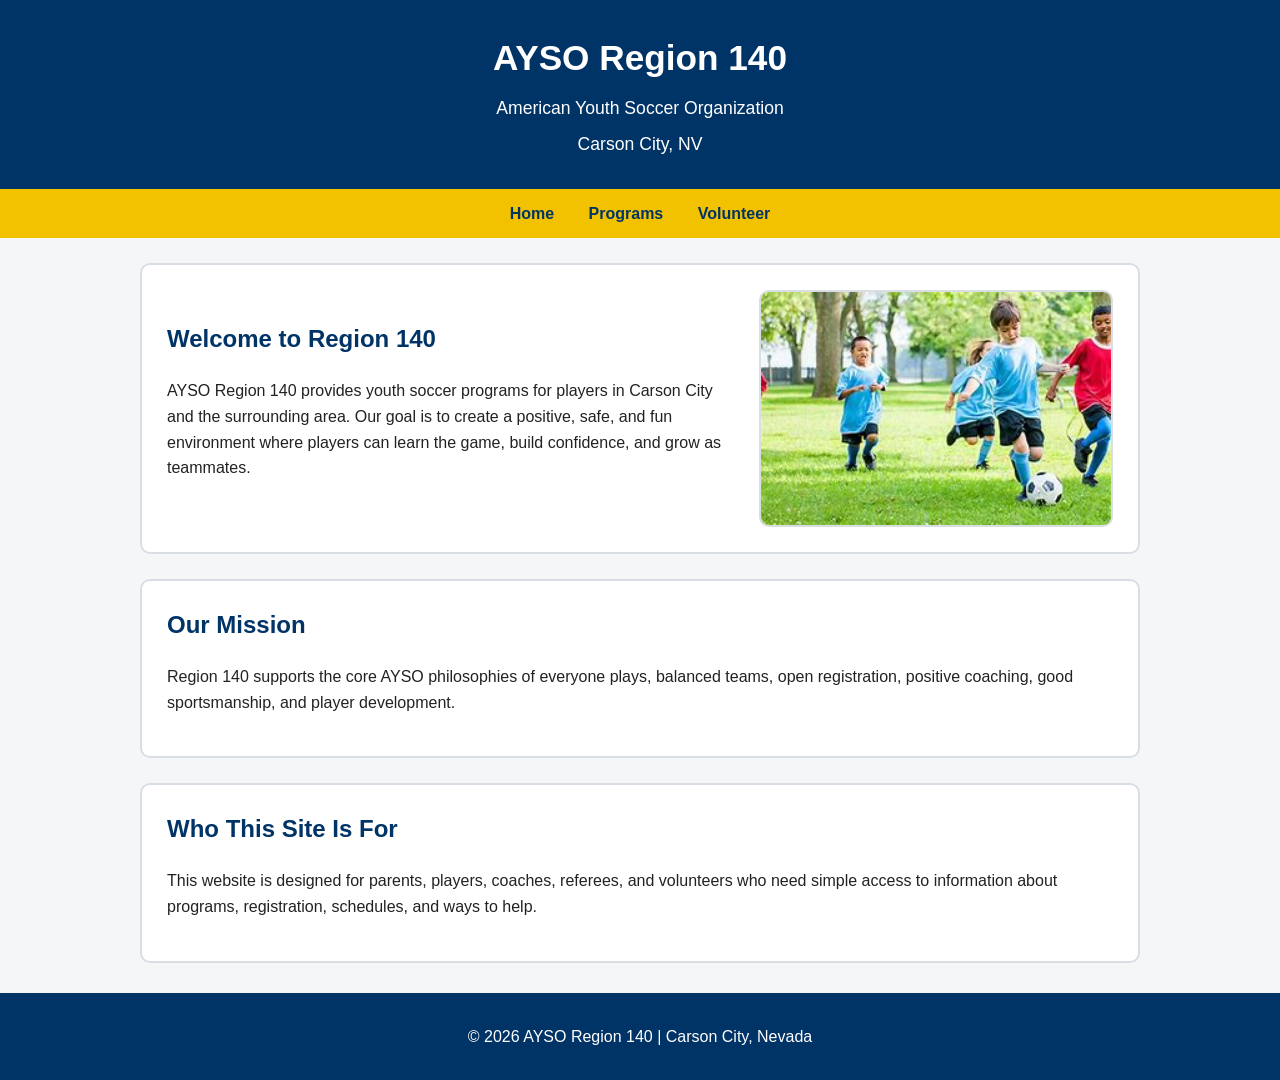
<file: index.html>
<!DOCTYPE html>
<html lang="en">
<head>
  <meta charset="UTF-8">
  <meta name="viewport" content="width=device-width, initial-scale=1.0">
  <title>AYSO Region 140 | Home</title>
  <link rel="stylesheet" href="assets/style.css">
</head>

<body>

  <header>
    <h1>AYSO Region 140</h1>
    <p>American Youth Soccer Organization</p>
    <p>Carson City, NV</p>
  </header>

  <nav>
    <a href="index.html">Home</a>
    <a href="programs.html">Programs</a>
    <a href="volunteer.html">Volunteer</a>
  </nav>

  <main>
    <section class="hero">
      <div>
        <h2>Welcome to Region 140</h2>
        <p>
          AYSO Region 140 provides youth soccer programs for players in Carson City and the surrounding area.
          Our goal is to create a positive, safe, and fun environment where players can learn the game, build
          confidence, and grow as teammates.
        </p>
      </div>

      <img src="assets/images/OIP.jpg" alt="Players">
    </section>

    <section class="card">
      <h2>Our Mission</h2>
      <p>
        Region 140 supports the core AYSO philosophies of everyone plays, balanced teams, open registration,
        positive coaching, good sportsmanship, and player development.
      </p>
    </section>

    <section class="card">
      <h2>Who This Site Is For</h2>
      <p>
        This website is designed for parents, players, coaches, referees, and volunteers who need simple access
        to information about programs, registration, schedules, and ways to help.
      </p>
    </section>
  </main>

  <footer>
    <p>&copy; 2026 AYSO Region 140 | Carson City, Nevada</p>
  </footer>

</body>
</html>
</file>
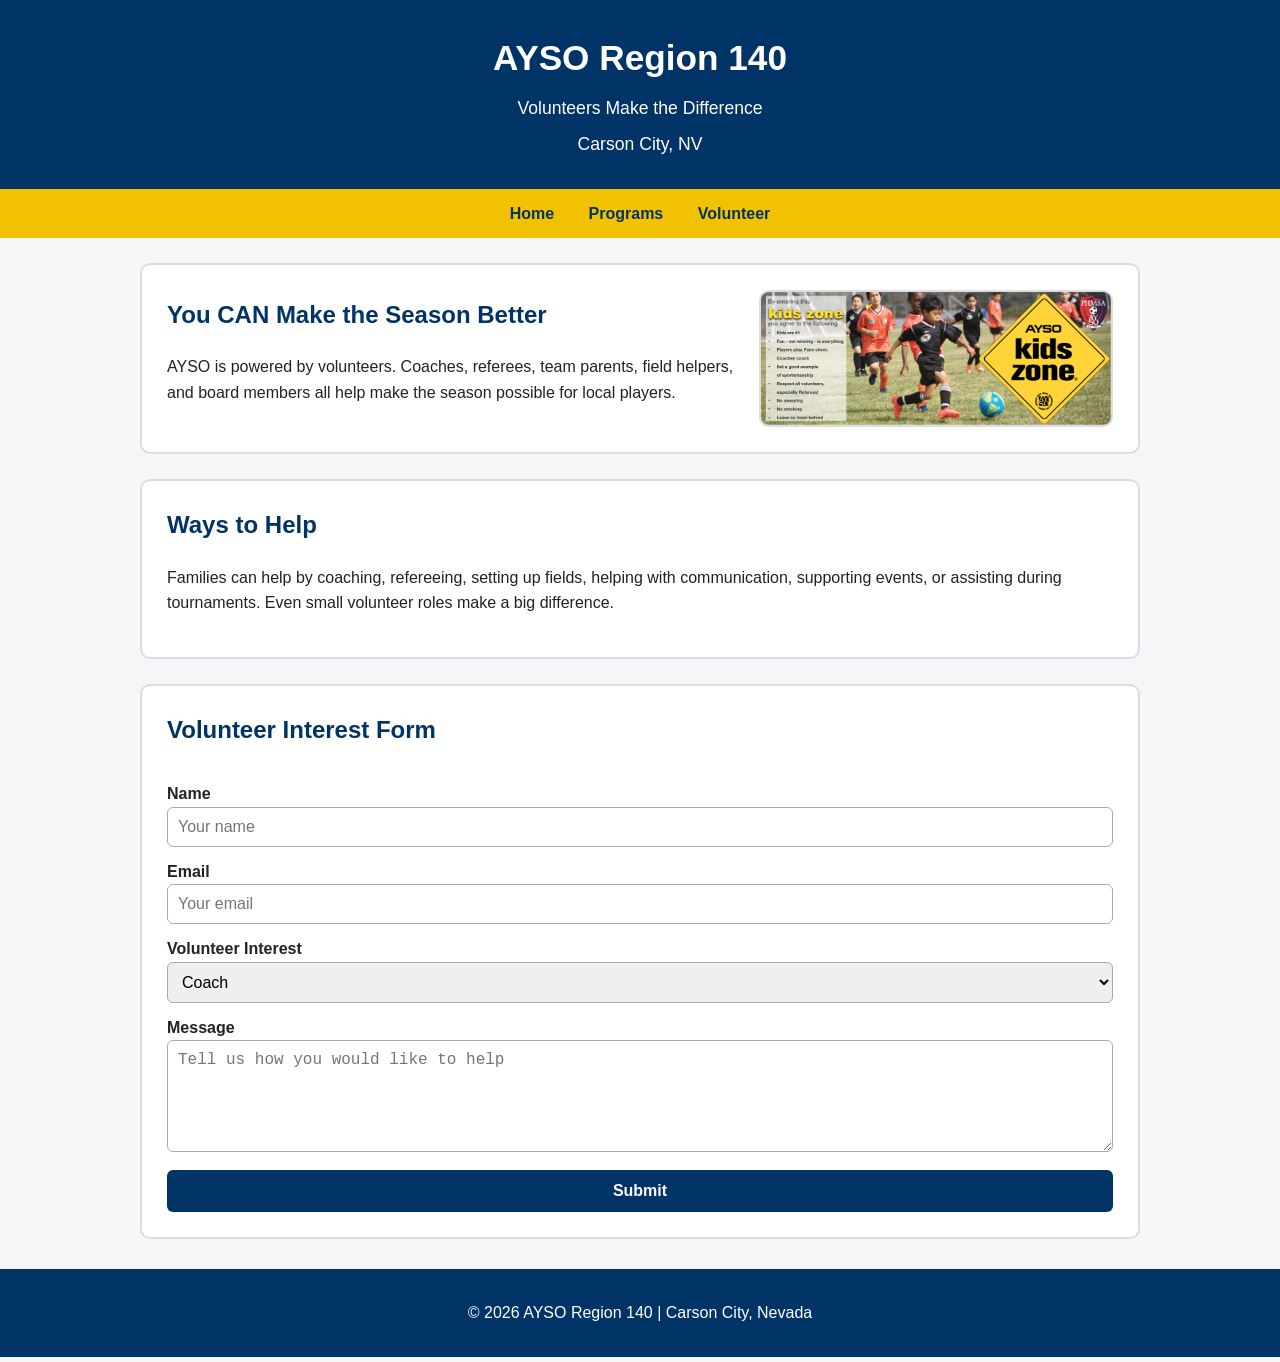
<file: volunteer.html>
<!DOCTYPE html>
<html lang="en">
<head>
  <meta charset="UTF-8">
  <meta name="viewport" content="width=device-width, initial-scale=1.0">
  <title>AYSO Region 140 | Volunteer</title>
  <link rel="stylesheet" href="assets/style.css">
</head>

<body>

  <header>
    <h1>AYSO Region 140</h1>
    <p>Volunteers Make the Difference</p>
    <p>Carson City, NV</p>
  </header>

  <nav>
    <a href="index.html">Home</a>
    <a href="programs.html">Programs</a>
    <a href="volunteer.html">Volunteer</a>
  </nav>

  <main>
    <section class="hero">
      <div>
        <h2>You CAN Make the Season Better</h2>
        <p>
          AYSO is powered by volunteers. Coaches, referees, team parents, field helpers, and board members all
          help make the season possible for local players.
        </p>
      </div>

      <img src="assets/images/Kid Zone.png" alt="Kid Zone">
    </section>

    <section class="card">
      <h2>Ways to Help</h2>
      <p>
        Families can help by coaching, refereeing, setting up fields, helping with communication, supporting
        events, or assisting during tournaments. Even small volunteer roles make a big difference.
      </p>
    </section>

    <section class="card">
      <h2>Volunteer Interest Form</h2>

      <form>
        <label for="name">Name</label>
        <input type="text" id="name" name="name" placeholder="Your name">

        <label for="email">Email</label>
        <input type="email" id="email" name="email" placeholder="Your email">

        <label for="role">Volunteer Interest</label>
        <select id="role" name="role">
          <option>Coach</option>
          <option>Referee</option>
          <option>Team Parent</option>
          <option>Field Setup</option>
          <option>General Volunteer</option>
        </select>

        <label for="message">Message</label>
        <textarea id="message" name="message" rows="5" placeholder="Tell us how you would like to help"></textarea>

        <button type="submit">Submit</button>
      </form>
    </section>
  </main>

  <footer>
    <p>&copy; 2026 AYSO Region 140 | Carson City, Nevada</p>
  </footer>

</body>
</html>
</file>
<file: assets/style.css>
/* Main page styling */
body {
  margin: 0;
  font-family: Arial, Helvetica, sans-serif;
  background-color: #f4f6f8;
  color: #222;
  line-height: 1.6;
}

/* Header */
header {
  background-color: #003366;
  color: white;
  text-align: center;
  padding: 30px 20px;
}

header h1 {
  margin: 0;
  font-size: 2.2rem;
}

header p {
  margin: 8px 0 0;
  font-size: 1.1rem;
}

/* Navigation */
nav {
  background-color: #f2c200;
  text-align: center;
  padding: 12px;
}

nav a {
  color: #003366;
  text-decoration: none;
  font-weight: bold;
  margin: 0 15px;
}

nav a:hover {
  text-decoration: underline;
}

/* Main layout */
main {
  max-width: 1000px;
  margin: 25px auto;
  padding: 0 20px;
}

/* Hero section */
.hero {
  display: flex;
  gap: 25px;
  align-items: center;
  background-color: white;
  padding: 25px;
  border: 2px solid #d9dee5;
  border-radius: 10px;
  margin-bottom: 25px;
}

.hero div {
  flex: 1;
}

.hero img {
  width: 40%;
  max-width: 350px;
  border-radius: 10px;
  border: 2px solid #d9dee5;
}

/* Content cards */
.card {
  background-color: white;
  padding: 25px;
  border: 2px solid #d9dee5;
  border-radius: 10px;
  margin-bottom: 25px;
}

.card h2,
.hero h2 {
  color: #003366;
  margin-top: 0;
}

/* Table */
table {
  width: 100%;
  border-collapse: collapse;
  margin-top: 15px;
}

th {
  background-color: #003366;
  color: white;
}

th,
td {
  border: 1px solid #c8cdd3;
  padding: 12px;
  text-align: left;
}

tr:nth-child(even) {
  background-color: #f4f6f8;
}

/* Form */
form {
  display: flex;
  flex-direction: column;
}

label {
  font-weight: bold;
  margin-top: 12px;
}

input,
select,
textarea {
  padding: 10px;
  border: 1px solid #aaa;
  border-radius: 6px;
  font-size: 1rem;
}

button {
  margin-top: 18px;
  padding: 12px;
  background-color: #003366;
  color: white;
  border: none;
  border-radius: 6px;
  font-size: 1rem;
  font-weight: bold;
  cursor: pointer;
}

button:hover {
  background-color: #0055aa;
}

/* Footer */
footer {
  background-color: #003366;
  color: white;
  text-align: center;
  padding: 15px;
  margin-top: 30px;
}

/* Mobile layout */
@media screen and (max-width: 700px) {
  .hero {
    flex-direction: column;
  }

  .hero img {
    width: 100%;
    max-width: 100%;
  }

  nav a {
    display: block;
    margin: 8px 0;
  }
}
</file>
